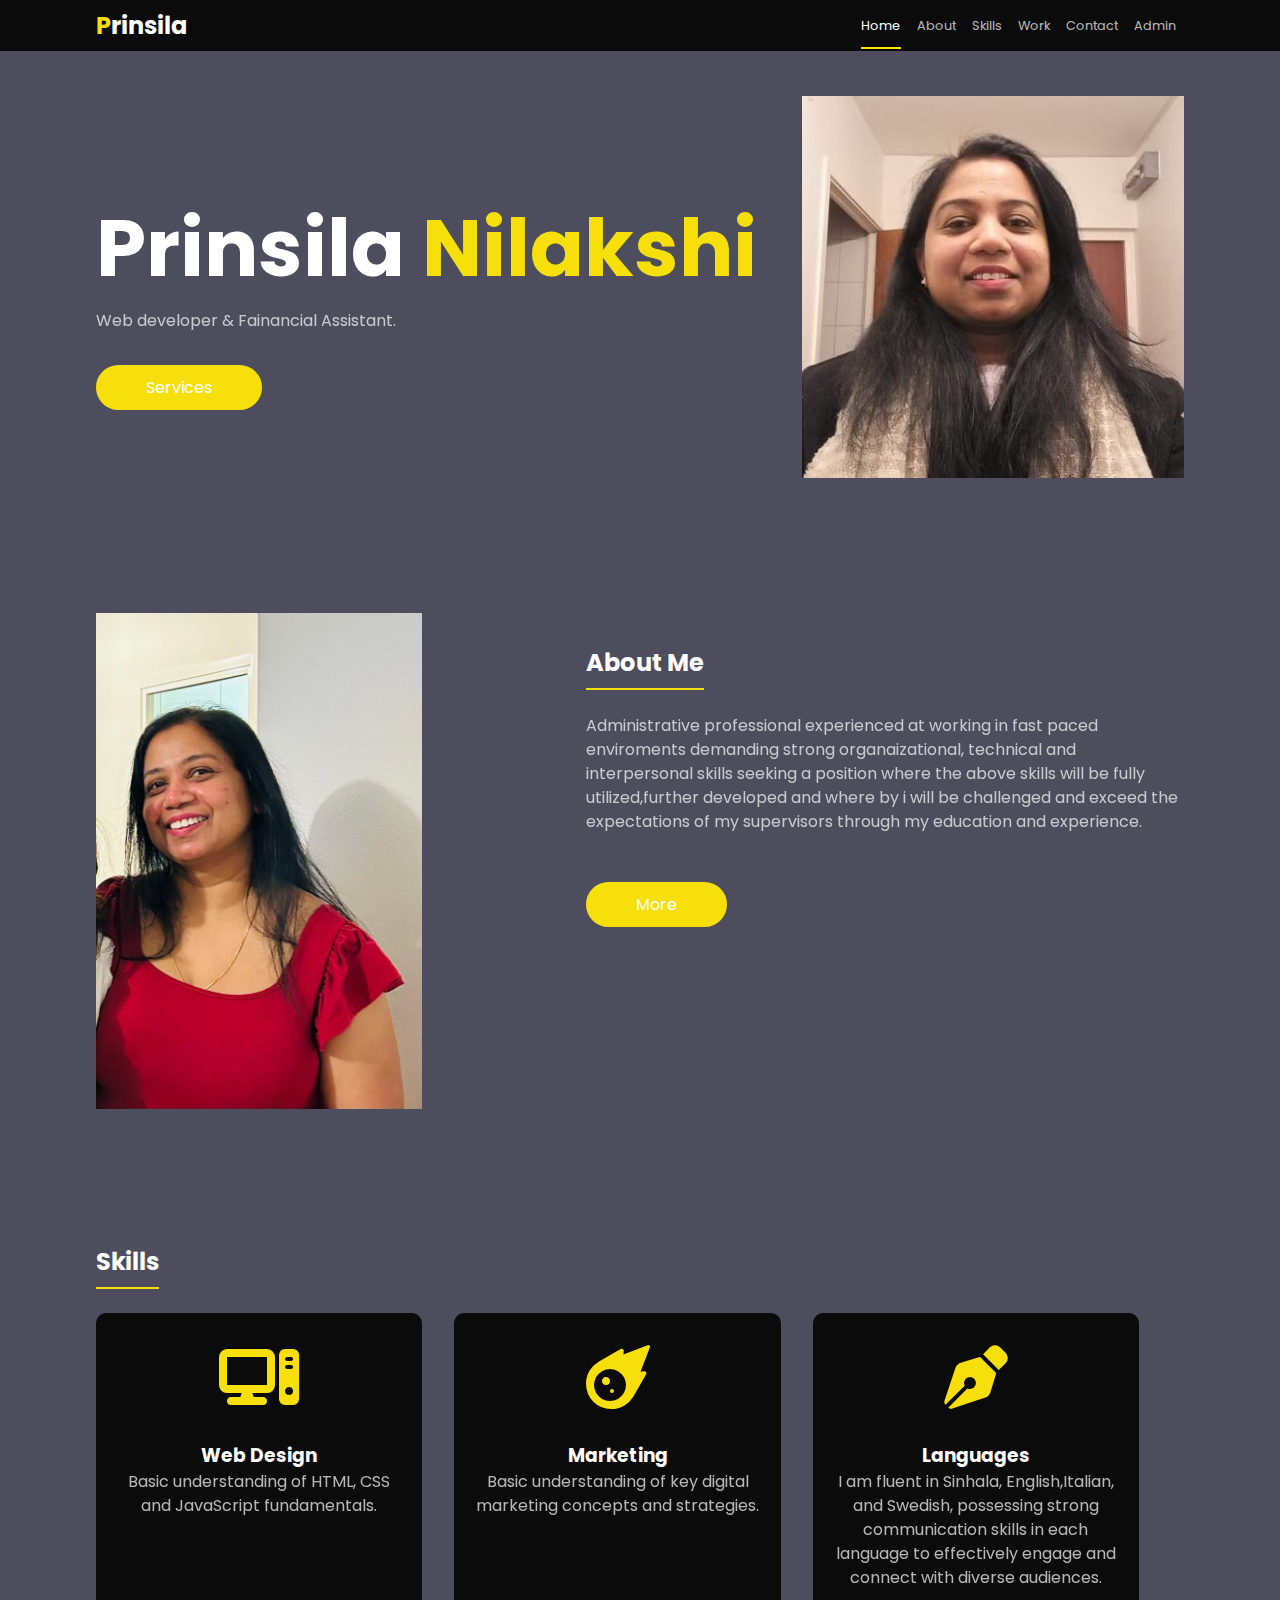
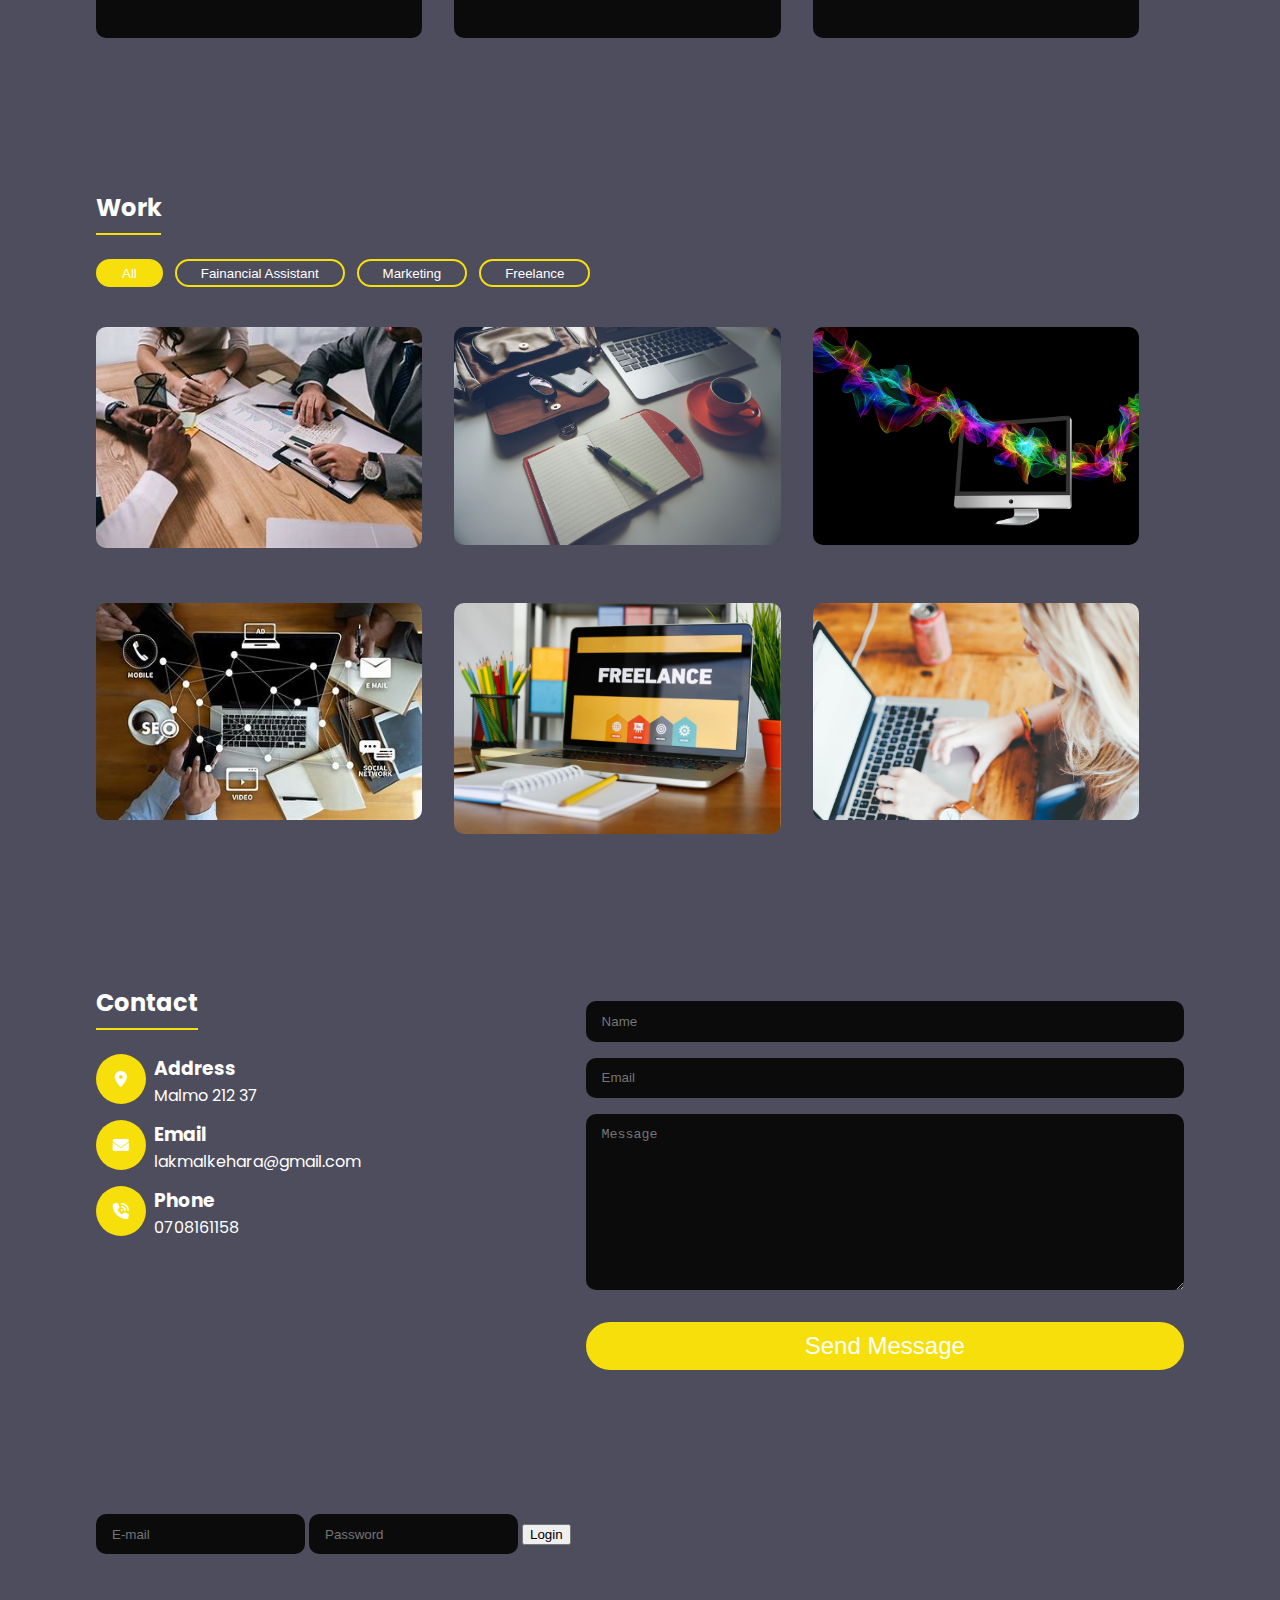
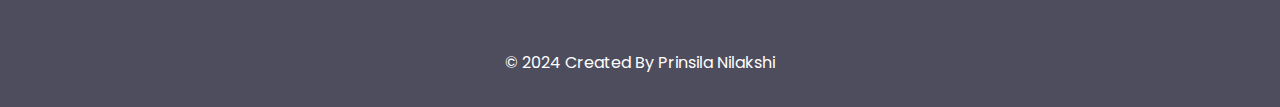
<file: index.html>
<!DOCTYPE html>
<html lang="en">
  <head>
    <meta charset="UTF-8" />
    <meta http-equiv="X-UA-Compatible" content="IE=edge" />
    <meta name="viewport" content="width=device-width, initial-scale=1.0" />
    <title>Portfolio</title>
    <link
      href="https://fonts.googleapis.com/css2?family=Poppins:wght@200;300;400;500;700&display=swap"
      rel="stylesheet"
    />
    <link
      rel="stylesheet"
      href="https://cdnjs.cloudflare.com/ajax/libs/font-awesome/6.3.0/css/all.min.css"
    />
    <link rel="stylesheet" href="style.css" />
  </head>
  <body>

    <header>
        <nav class="nav">
          <a href="/" class="logo"> <span class="highlighted"> P</span>rinsila</a>
  
          <div class="nav-links">
            <a href="#home" class="nav-item nav-item-active">Home</a>
            <a href="#about" class="nav-item">About</a>
            <a href="#services" class="nav-item">Skills</a>
            <a href="#projects" class="nav-item">Work</a>
            <a href="#contact" class="nav-item">contact</a>
            <a href="#admin" class="nav-item">Admin</a>
          </div>
  
          <div class="toggler">
            <span class="line"></span><span class="line"></span
            ><span class="line"></span>
          </div>
        </nav>
      </header>

      <section class="hero container" id="home">
        <div class="hero-info">
         <h1 class="title">Prinsila <span class="highlighted">Nilakshi</span></h1>
         <p class="hero-description">Web developer & Fainancial Assistant.</p>
         <a href="#services" class="btn hero-btn">Services</a>
       </div>
 
       <div class="hero-img">
         <img src="IMG_0261.JPG" alt="Prinsila" />
       </div>
  </section>

  <section class="about container" id="about">
    <div class="about-img">
      <img src="portfolio5.JPG" alt="Prinsila" />
    </div>

    <div class="about-info">
      <h2 class="secondery-title">About Me</h2>

      <p class="description">
        Administrative professional experienced at working in fast paced enviroments
         demanding strong organaizational, technical and interpersonal skills seeking a 
         position where the above skills will be fully utilized,further developed and
          where by i will be challenged and exceed the expectations of my supervisors through
           my education and experience.
      </p>

     
      <a href="#" class="btn btn-secondery">More</a>
    </div>
  </section>

  <div class="services container" id="services">
    <div class="services-header">
      <h2 class="secondery-title">Skills</h2>
    </div>

    <div class="grid services-grid">
      <div class="grid-item services-item">
        <i class="fa-solid fa-computer"></i>
        <h3>Web Design</h3>
        <p class="description">
            Basic understanding of HTML, CSS and JavaScript fundamentals.
        </p>
      </div>
      <div class="grid-item services-item">
        <i class="fa-solid fa-meteor"></i>

        <h3>Marketing</h3>
        <p class="description">
            Basic understanding of key digital marketing concepts and strategies.
        </p>
      </div>
      <div class="grid-item services-item">
        <i class="fa-solid fa-pen-nib"></i>
        <h3>Languages</h3>
        <p class="description">
            I am fluent in Sinhala, English,Italian, and Swedish, possessing strong communication
             skills in each language to effectively engage and connect with diverse audiences.
        </p>
      </div>
    </div>
  </div>

  <section class="projects container" id="projects">
    <div class="projects-header">
      <h2 class="secondery-title">Work</h2>

      <div class="projects-tab">
        <button class="projects-tab-btn projects-tab-btn-active" id="all">
          All
        </button>
        <button class="projects-tab-btn" id="design">Fainancial Assistant</button>
        <button class="projects-tab-btn" id="seo">Marketing</button>
        <button class="projects-tab-btn" id="ui-ux">Freelance</button>
      </div>
    </div>

    <div class="grid projects-grid">
      <div class="grid-item projects-item all design">
        <img src="portfolio8.jpg" alt="" />
      </div>
      <div class="grid-item projects-item all design">
        <img src="portfolioImage3.jpg" alt="" />
      </div>
      <div class="grid-item projects-item all seo">
        <img src="portfolioImage4.jpg" alt="" />
      </div>
      <div class="grid-item projects-item all seo">
        <img src="portfolio6.jpg" alt="" />
      </div>
      <div class="grid-item projects-item all ui-ux">
        <img src="portfolio7.jpg" alt="" />
      </div>
      <div class="grid-item projects-item all ui-ux">
        <img src="portfolioImage1.jpg" alt="" />
      </div>
    </div>
  </section>

  <section class="container contact" id="contact">
    <div class="contact-info">
      <h2 class="secondery-title">Contact</h2>
      <div class="info-container">
        <div class="contact-info-item">
          <div class="contact-info-icon">
            <i class="fa-solid fa-location-dot"></i>
          </div>
          <div class="contact-info-data">
            <h3>Address</h3>
            <p>Malmo 212 37 </p>
          </div>
        </div>
        <div class="contact-info-item">
          <div class="contact-info-icon">
            <i class="fa-solid fa-envelope"></i>
          </div>
          <div class="contact-info-data">
            <h3>Email</h3>
            <p>lakmalkehara@gmail.com</p>
          </div>
        </div>
        <div class="contact-info-item">
          <div class="contact-info-icon">
            <i class="fa-solid fa-phone-volume"></i>
          </div>
          <div class="contact-info-data">
            <h3>Phone</h3>
            <p>0708161158</p>
          </div>
        </div>
      </div>
    </div>
    <div class="contact-form">
      <form>
        <input type="text" placeholder="Name" />
        <input type="text" placeholder="Email" />
        <textarea
          name="message"
          id=""
          cols="30"
          rows="10"
          placeholder="Message"
        ></textarea>
        <button class="btn submit-btn">Send Message</button>
      </form>
    </div>
  </section>
  <section class="container login" id="admin">
    <div class="login-container">
      <form action="/form/submit" method="POST">
        <input type="text" placeholder="E-mail" name="e-mail">
        <input type="text" placeholder="Password" name="psw">
        <button type="submit">Login</button>
      </form>
    </div>
  </section>

      <footer class="footer">
    <p>&copy; 2024 Created By Prinsila Nilakshi </p>
  </footer>

        <script src="./script.js"></script>
  </body>
</html>
</file>
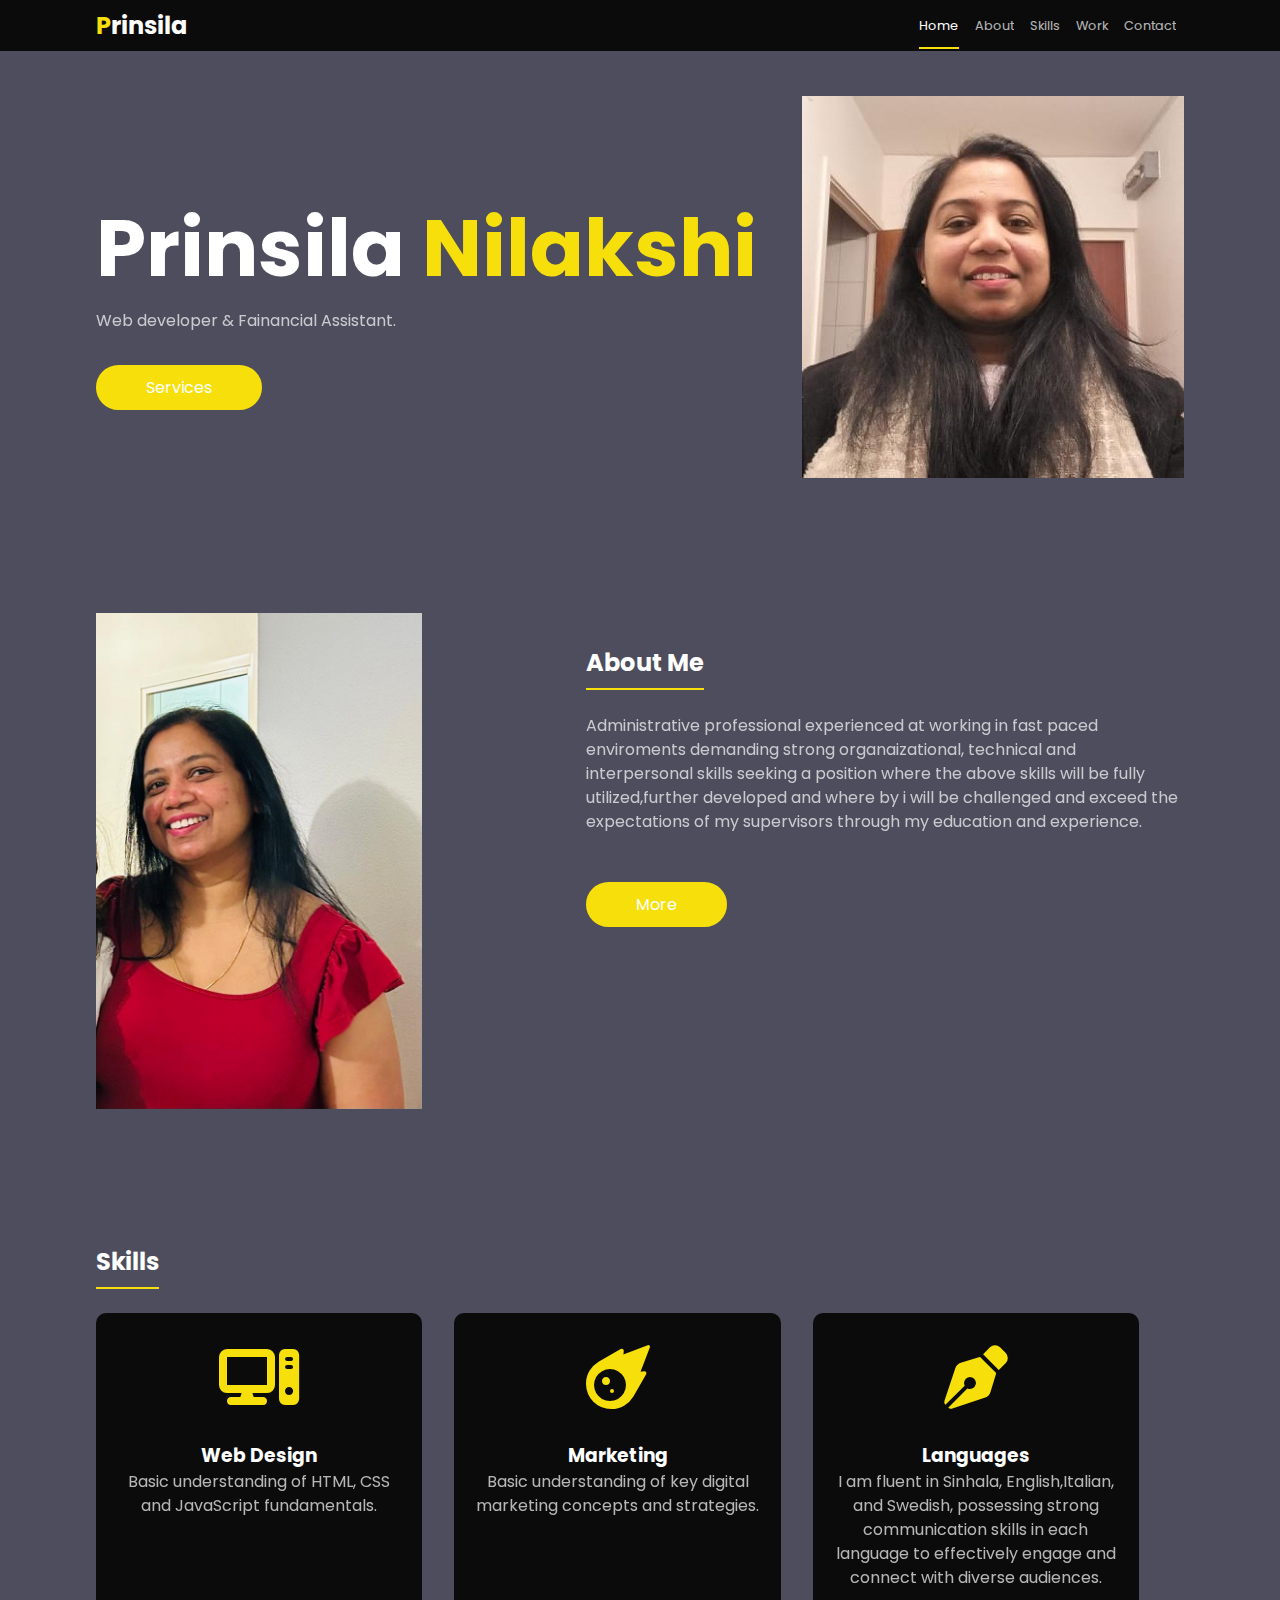
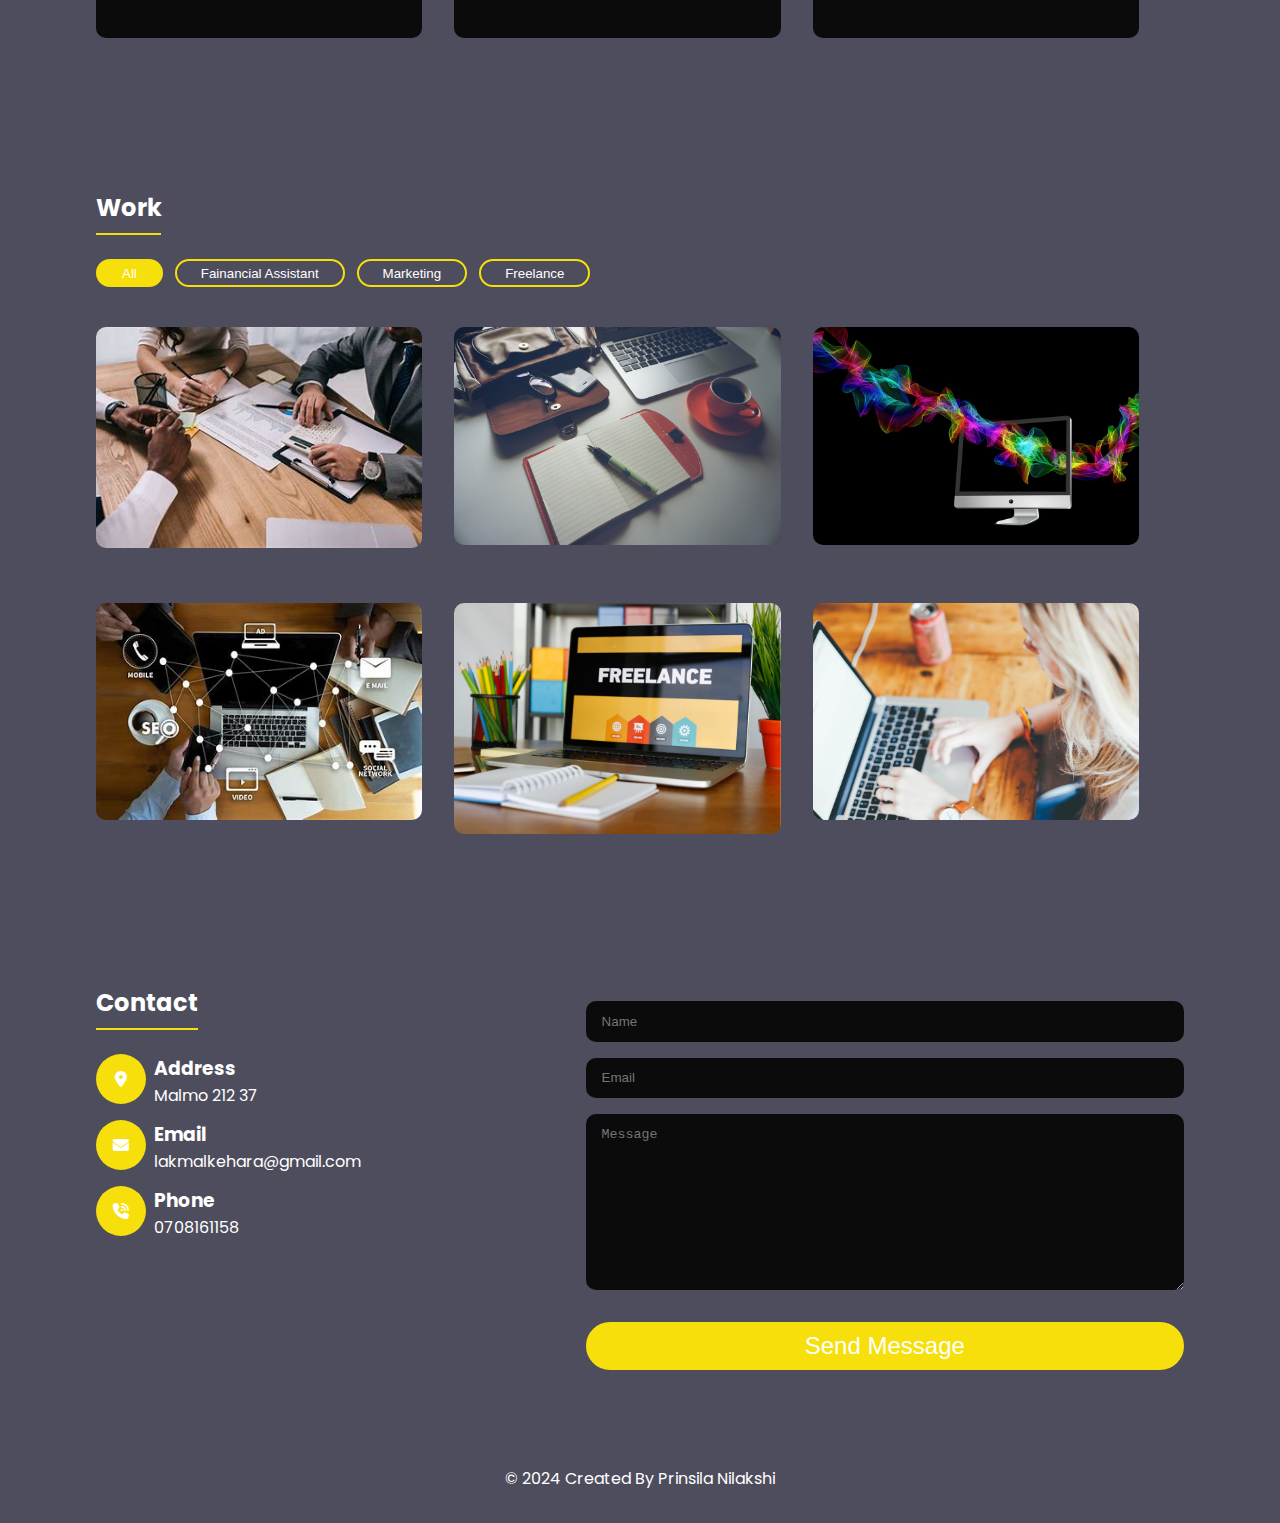
<file: project02/index.html>
<!DOCTYPE html>
<html lang="en">
  <head>
    <meta charset="UTF-8" />
    <meta http-equiv="X-UA-Compatible" content="IE=edge" />
    <meta name="viewport" content="width=device-width, initial-scale=1.0" />
    <title>Portfolio</title>
    <link
      href="https://fonts.googleapis.com/css2?family=Poppins:wght@200;300;400;500;700&display=swap"
      rel="stylesheet"
    />
    <link
      rel="stylesheet"
      href="https://cdnjs.cloudflare.com/ajax/libs/font-awesome/6.3.0/css/all.min.css"
    />
    <link rel="stylesheet" href="style.css" />
  </head>
  <body>

    <header>
        <nav class="nav">
          <a href="/" class="logo"> <span class="highlighted"> P</span>rinsila</a>
  
          <div class="nav-links">
            <a href="#home" class="nav-item nav-item-active">Home</a>
            <a href="#about" class="nav-item">About</a>
            <a href="#services" class="nav-item">Skills</a>
            <a href="#projects" class="nav-item">Work</a>
            <a href="#contact" class="nav-item">contact</a>
          </div>
  
          <div class="toggler">
            <span class="line"></span><span class="line"></span
            ><span class="line"></span>
          </div>
        </nav>
      </header>

      <section class="hero container" id="home">
        <div class="hero-info">
         <h1 class="title">Prinsila <span class="highlighted">Nilakshi</span></h1>
         <p class="hero-description">Web developer & Fainancial Assistant.</p>
         <a href="#services" class="btn hero-btn">Services</a>
       </div>
 
       <div class="hero-img">
         <img src="IMG_0261.JPG" alt="Prinsila" />
       </div>
  </section>

  <section class="about container" id="about">
    <div class="about-img">
      <img src="portfolio5.JPG" alt="Prinsila" />
    </div>

    <div class="about-info">
      <h2 class="secondery-title">About Me</h2>

      <p class="description">
        Administrative professional experienced at working in fast paced enviroments
         demanding strong organaizational, technical and interpersonal skills seeking a 
         position where the above skills will be fully utilized,further developed and
          where by i will be challenged and exceed the expectations of my supervisors through
           my education and experience.
      </p>

     
      <a href="#" class="btn btn-secondery">More</a>
    </div>
  </section>

  <div class="services container" id="services">
    <div class="services-header">
      <h2 class="secondery-title">Skills</h2>
    </div>

    <div class="grid services-grid">
      <div class="grid-item services-item">
        <i class="fa-solid fa-computer"></i>
        <h3>Web Design</h3>
        <p class="description">
            Basic understanding of HTML, CSS and JavaScript fundamentals.
        </p>
      </div>
      <div class="grid-item services-item">
        <i class="fa-solid fa-meteor"></i>

        <h3>Marketing</h3>
        <p class="description">
            Basic understanding of key digital marketing concepts and strategies.
        </p>
      </div>
      <div class="grid-item services-item">
        <i class="fa-solid fa-pen-nib"></i>
        <h3>Languages</h3>
        <p class="description">
            I am fluent in Sinhala, English,Italian, and Swedish, possessing strong communication
             skills in each language to effectively engage and connect with diverse audiences.
        </p>
      </div>
    </div>
  </div>

  <section class="projects container" id="projects">
    <div class="projects-header">
      <h2 class="secondery-title">Work</h2>

      <div class="projects-tab">
        <button class="projects-tab-btn projects-tab-btn-active" id="all">
          All
        </button>
        <button class="projects-tab-btn" id="design">Fainancial Assistant</button>
        <button class="projects-tab-btn" id="seo">Marketing</button>
        <button class="projects-tab-btn" id="ui-ux">Freelance</button>
      </div>
    </div>

    <div class="grid projects-grid">
      <div class="grid-item projects-item all design">
        <img src="portfolio8.jpg" alt="" />
      </div>
      <div class="grid-item projects-item all design">
        <img src="portfolioImage3.jpg" alt="" />
      </div>
      <div class="grid-item projects-item all seo">
        <img src="portfolioImage4.jpg" alt="" />
      </div>
      <div class="grid-item projects-item all seo">
        <img src="portfolio6.jpg" alt="" />
      </div>
      <div class="grid-item projects-item all ui-ux">
        <img src="portfolio7.jpg" alt="" />
      </div>
      <div class="grid-item projects-item all ui-ux">
        <img src="portfolioImage1.jpg" alt="" />
      </div>
    </div>
  </section>

  <section class="container contact" id="contact">
    <div class="contact-info">
      <h2 class="secondery-title">Contact</h2>
      <div class="info-container">
        <div class="contact-info-item">
          <div class="contact-info-icon">
            <i class="fa-solid fa-location-dot"></i>
          </div>
          <div class="contact-info-data">
            <h3>Address</h3>
            <p>Malmo 212 37 </p>
          </div>
        </div>
        <div class="contact-info-item">
          <div class="contact-info-icon">
            <i class="fa-solid fa-envelope"></i>
          </div>
          <div class="contact-info-data">
            <h3>Email</h3>
            <p>lakmalkehara@gmail.com</p>
          </div>
        </div>
        <div class="contact-info-item">
          <div class="contact-info-icon">
            <i class="fa-solid fa-phone-volume"></i>
          </div>
          <div class="contact-info-data">
            <h3>Phone</h3>
            <p>0708161158</p>
          </div>
        </div>
      </div>
    </div>
    <div class="contact-form">
      <form>
        <input type="text" placeholder="Name" />
        <input type="text" placeholder="Email" />
        <textarea
          name="message"
          id=""
          cols="30"
          rows="10"
          placeholder="Message"
        ></textarea>
        <button class="btn submit-btn">Send Message</button>
      </form>
    </div>
  </section>

      <footer class="footer">
    <p>&copy; 2024 Created By Prinsila Nilakshi </p>
  </footer>

        <script src="./script.js"></script>
  </body>
</html>
</file>
<file: style.css>
* {
  box-sizing: border-box;
  margin: 0;
}

:root {
  --primary: #4e4d5d;
  --secondery: #0b0b0c;
  --accent: rgb(246, 223, 11);
  --text: #fff;
}

html {
  scroll-behavior: smooth;
}

body {
  background: var(--primary);
  font-family: Poppins, sans-serif;
}

a {
  text-decoration: none;
  color: var(--text);
}

img {
  width: 100%;
}

/* utility classes */
.container {
  padding: 4rem 2rem;
  color: var(--text);
}

.highlighted {
  color: var(--accent);
}

.hidden {
  display: none;
}

.btn {
  background-color: var(--accent);
  color: var(--text);
  padding: 0.5rem 3rem;
  border-radius: 5rem;
  display: inline-block;
  margin-top: 2rem;
  border: 2px solid var(--accent);
}

.btn:hover {
  background-color: transparent;
  color: var(--accent);
}

/* Header style */
.nav {
  background-color: var(--secondery);
  display: flex;
  justify-content: space-between;
  padding: 0.5rem 1rem;
  position: fixed;
  width: 100%;
}

.logo {
  font-weight: 700;
  font-size: 1.5rem;
}

.nav-links {
  position: absolute;
  display: flex;
  flex-direction: column;
  top: 50px;
  background-color: var(--secondery);
  width: 100%;
  left: -200%;
  padding: 1rem;
  transition: left 0.5s ease;
}

.nav-active {
  left: 0;
}

.nav-item {
  font-size: 0.8rem;
  opacity: 0.7;
  display: block;
  text-align: center;
  margin-bottom: 1rem;
  text-transform: capitalize;
  position: relative;
}

.nav-item::after {
  content: "";
  display: block;
  width: 100%;
  height: 2px;
  background-color: rgb(56, 56, 56);
  margin-top: 0.5rem;
}

.nav-item:hover {
  opacity: 1;
}

.nav-item-active::after {
  background-color: var(--accent);
  opacity: 1;
}

.toggler .line {
  width: 30px;
  height: 2px;
  display: block;
  background-color: var(--text);
  margin: 5px;
}

/* Hero styles */
.hero {
  display: flex;
  flex-direction: column-reverse;
  justify-content: center;
  align-items: center;
  color: var(--text);
}

.hero-img {
  padding-top: 2rem;
}

.hero-info {
  text-align: center;
  padding-top: 3rem;
}

.title {
  font-size: 2.5rem;
}

.hero-description {
  opacity: 0.7;
}

/* About style */
.about {
  color: var(--text);
}

.about-info {
  padding-top: 2rem;
}

.description {
  opacity: 0.7;
  font-size: 0.8rem;
  margin-bottom: 1rem;
  line-height: 1.5;
}

.secondery-title {
  display: inline-block;
  margin-bottom: 1.5rem;
}

.secondery-title::after {
  content: "";
  display: block;
  width: 100%;
  height: 2px;
  margin-top: 0.5rem;
  background-color: var(--accent);
}

/* Services styles */
.services-item {
  background: var(--secondery);
  border-radius: 10px;
  text-align: center;
  padding: 2rem 1rem;
  margin-bottom: 1.5rem;
}

.services-item i {
  font-size: 4rem;
  color: var(--accent);
  margin-bottom: 2rem;
}

/* Projects styles */
.projects-header {
  padding-bottom: 2rem;
}

.projects-tab-btn {
  background-color: transparent;
  border: 2px solid var(--accent);
  color: var(--text);
  padding: 0.3rem 1.5rem;
  border-radius: 5rem; 
  margin-right: 0.5rem;
  margin-bottom: 0.5rem;
}

.projects-tab-btn-active {
  background-color: var(--accent);
}

.projects-item {
  margin-bottom: 1rem;
}

.projects-item img {
  border-radius: 10px;
}

/* contact styles */
.contact-info-item {
  display: flex;
}

.contact-info-icon {
  width: 50px;
  height: 50px;
  background-color: var(--accent);
  border-radius: 50%;
  display: flex;
  justify-content: center;
  align-items: center;
  margin-right: 0.5rem;
  margin-bottom: 1rem;
}

.contact-form form {
  display: flex;
  flex-direction: column;
}

input,
textarea {
  background: var(--secondery);
  border: none;
  border-radius: 10px;
  margin-top: 1rem;
  padding: 0.8rem 1rem;
}

.footer {
  color: var(--text);
  text-align: center;
  padding: 2rem 0;
}

/* Desktop Design */
@media screen and (min-width: 700px) {
  .container {
    padding: 4rem 6rem;
  }

  .description {
    font-size: 1rem;
  }

  /* grid */
  .grid {
    display: flex;
    gap: 2rem;
    flex-wrap: wrap;
  }

  .grid-item {
    width: 30%;
  }

  /* nav */
  .nav {
    padding-left: 6rem;
    padding-right: 6rem;
    justify-content: space-between;
    align-items: center;
  }

  .toggler {
    display: none;
  }

  .nav-links {
    position: static;
    flex-direction: row;
    padding: 0;
    width: auto;
  }

  .nav-item {
    margin: 0 0.5rem;
  }

  .nav-item::after {
    position: absolute;
    top: 30px;
    margin: 0;
    background: none;
  }

  .nav-item-active {
    opacity: 1;
  }

  .nav-item-active::after {
    background: var(--accent);
  }

  /* hero */
  .hero {
    flex-direction: row;
    justify-content: space-between;
  }

  .hero-info {
    text-align: left;
  }

  .title {
    font-size: 5rem;
  }

  /* About */
  .about {
    display: flex;
    justify-content: space-between;
  }

  .about-img {
    width: 30%;
  }

  .about-info {
    width: 55%;
  }

  /* contact */
  .contact {
    display: flex;
    justify-content: space-between;
  }

  .contact-form {
    width: 55%;
  }

  .submit-btn {
    font-size: 1.5rem;
  }
}
</file>
<file: project02/style.css>
* {
    box-sizing: border-box;
    margin: 0;
  }
  
  :root {
    --primary: #4e4d5d;
    --secondery: #0b0b0c;
    --accent: rgb(246, 223, 11);
    --text: #fff;
  }
  
  html {
    scroll-behavior: smooth;
  }
  
  body {
    background: var(--primary);
    font-family: Poppins, sans-serif;
  }
  
  a {
    text-decoration: none;
    color: var(--text);
  }
  
  img {
    width: 100%;
  }

  /* utility classes */
.container {
    padding: 4rem 2rem;
    color: var(--text);
  }
  
  .highlighted {
    color: var(--accent);
  }
  
  .hidden {
    display: none;
  }
  
  .btn {
    background-color: var(--accent);
    color: var(--text);
    padding: 0.5rem 3rem;
    border-radius: 5rem;
    display: inline-block;
    margin-top: 2rem;
    border: 2px solid var(--accent);
  }
  
  .btn:hover {
    background-color: transparent;
    color: var(--accent);
  }

  /* Header style */
.nav {
    background-color: var(--secondery);
    display: flex;
    justify-content: space-between;
    padding: 0.5rem 1rem;
    position: fixed;
    width: 100%;
  }
  
  .logo {
    font-weight: 700;
    font-size: 1.5rem;
  }
  
  .nav-links {
    position: absolute;
    display: flex;
    flex-direction: column;
    top: 50px;
    background-color: var(--secondery);
    width: 100%;
    left: -200%;
    padding: 1rem;
    transition: left 0.5s ease;
  }
  
  .nav-active {
    left: 0;
  }
  
  .nav-item {
    font-size: 0.8rem;
    opacity: 0.7;
    display: block;
    text-align: center;
    margin-bottom: 1rem;
    text-transform: capitalize;
    position: relative;
  }
  
  .nav-item::after {
    content: "";
    display: block;
    width: 100%;
    height: 2px;
    background-color: rgb(56, 56, 56);
    margin-top: 0.5rem;
  }
  
  .nav-item:hover {
    opacity: 1;
  }
  
  .nav-item-active::after {
    background-color: var(--accent);
    opacity: 1;
  }
  
  .toggler .line {
    width: 30px;
    height: 2px;
    display: block;
    background-color: var(--text);
    margin: 5px;
  }

  /* Hero styles */
.hero {
    display: flex;
    flex-direction: column-reverse;
    justify-content: center;
    align-items: center;
    color: var(--text);
  }
  
  .hero-img {
    padding-top: 2rem;
  }
  
  .hero-info {
    text-align: center;
    padding-top: 3rem;
  }
  
  .title {
    font-size: 2.5rem;
  }
  
  .hero-description {
    opacity: 0.7;
  }

  /* About style */
.about {
    color: var(--text);
  }
  
  .about-info {
    padding-top: 2rem;
  }
  
  .description {
    opacity: 0.7;
    font-size: 0.8rem;
    margin-bottom: 1rem;
    line-height: 1.5;
  }
  
  .secondery-title {
    display: inline-block;
    margin-bottom: 1.5rem;
  }
  
  .secondery-title::after {
    content: "";
    display: block;
    width: 100%;
    height: 2px;
    margin-top: 0.5rem;
    background-color: var(--accent);
  }

  /* Services styles */
.services-item {
    background: var(--secondery);
    border-radius: 10px;
    text-align: center;
    padding: 2rem 1rem;
    margin-bottom: 1.5rem;
  }
  
  .services-item i {
    font-size: 4rem;
    color: var(--accent);
    margin-bottom: 2rem;
  }

  /* Projects styles */
.projects-header {
    padding-bottom: 2rem;
  }
  
  .projects-tab-btn {
    background-color: transparent;
    border: 2px solid var(--accent);
    color: var(--text);
    padding: 0.3rem 1.5rem;
    border-radius: 5rem; 
    margin-right: 0.5rem;
    margin-bottom: 0.5rem;
  }
  
  .projects-tab-btn-active {
    background-color: var(--accent);
  }
  
  .projects-item {
    margin-bottom: 1rem;
  }
  
  .projects-item img {
    border-radius: 10px;
  }

  /* contact styles */
.contact-info-item {
    display: flex;
  }
  
  .contact-info-icon {
    width: 50px;
    height: 50px;
    background-color: var(--accent);
    border-radius: 50%;
    display: flex;
    justify-content: center;
    align-items: center;
    margin-right: 0.5rem;
    margin-bottom: 1rem;
  }
  
  .contact-form form {
    display: flex;
    flex-direction: column;
  }
  
  input,
  textarea {
    background: var(--secondery);
    border: none;
    border-radius: 10px;
    margin-top: 1rem;
    padding: 0.8rem 1rem;
  }
  
  .footer {
    color: var(--text);
    text-align: center;
    padding: 2rem 0;
  }

  /* Desktop Design */
@media screen and (min-width: 700px) {
    .container {
      padding: 4rem 6rem;
    }
  
    .description {
      font-size: 1rem;
    }
  
    /* grid */
    .grid {
      display: flex;
      gap: 2rem;
      flex-wrap: wrap;
    }
  
    .grid-item {
      width: 30%;
    }
  
    /* nav */
    .nav {
      padding-left: 6rem;
      padding-right: 6rem;
      justify-content: space-between;
      align-items: center;
    }
  
    .toggler {
      display: none;
    }
  
    .nav-links {
      position: static;
      flex-direction: row;
      padding: 0;
      width: auto;
    }
  
    .nav-item {
      margin: 0 0.5rem;
    }
  
    .nav-item::after {
      position: absolute;
      top: 30px;
      margin: 0;
      background: none;
    }
  
    .nav-item-active {
      opacity: 1;
    }
  
    .nav-item-active::after {
      background: var(--accent);
    }
  
    /* hero */
    .hero {
      flex-direction: row;
      justify-content: space-between;
    }
  
    .hero-info {
      text-align: left;
    }
  
    .title {
      font-size: 5rem;
    }
  
    /* About */
    .about {
      display: flex;
      justify-content: space-between;
    }
  
    .about-img {
      width: 30%;
    }
  
    .about-info {
      width: 55%;
    }
  
    /* contact */
    .contact {
      display: flex;
      justify-content: space-between;
    }
  
    .contact-form {
      width: 55%;
    }
  
    .submit-btn {
      font-size: 1.5rem;
    }
  }
</file>
